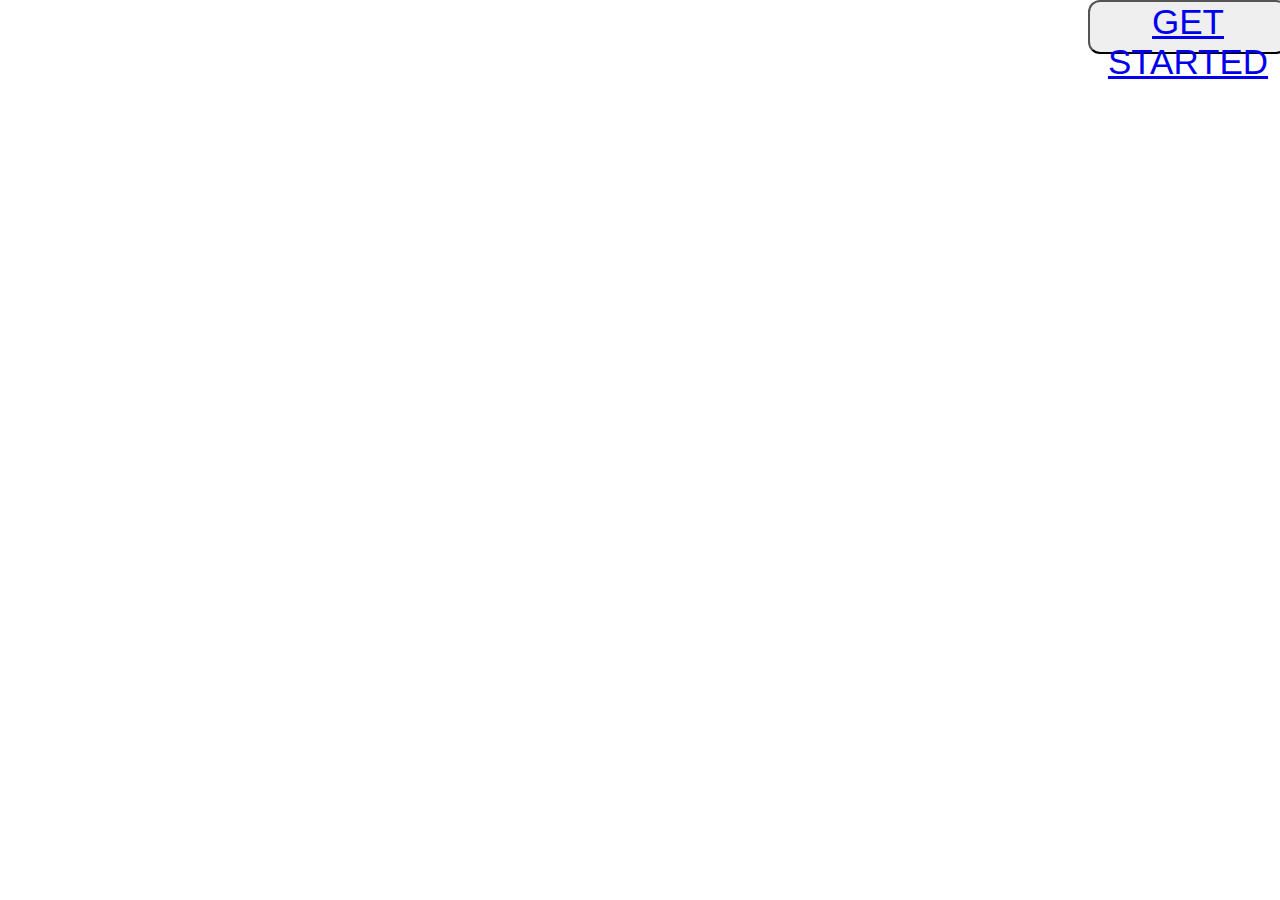
<file: index.html>
<!DOCTYPE html>
<html lang="en">
<head>
    <meta charset="UTF-8">
    <meta http-equiv="X-UA-Compatible" content="IE=edge">
    <meta name="viewport" content="width=device-width, initial-scale=1.0">
    <title>AWS ser</title>
    <link rel="stylesheet" href="sass/main.css">
    <link href="https://cdn.jsdelivr.net/npm/bootstrap@5.0.2/dist/css/bootstrap.min.css" rel="stylesheet" integrity="sha384-EVSTQN3/azprG1Anm3QDgpJLIm9Nao0Yz1ztcQTwFspd3yD65VohhpuuCOmLASjC" crossorigin="anonymous">

</head>
<body>
    <div class="body">
        <!-- <img src="./asset/images/clouds.jpg" alt="" class="img-fluid w-100"> -->
        <button class="btn-start"><a href="info.html" >GET STARTED</a> </button>
    </div>



<script src="https://cdn.jsdelivr.net/npm/@popperjs/core@2.9.2/dist/umd/popper.min.js" integrity="sha384-IQsoLXl5PILFhosVNubq5LC7Qb9DXgDA9i+tQ8Zj3iwWAwPtgFTxbJ8NT4GN1R8p" crossorigin="anonymous"></script>
<script src="https://cdn.jsdelivr.net/npm/bootstrap@5.0.2/dist/js/bootstrap.min.js" integrity="sha384-cVKIPhGWiC2Al4u+LWgxfKTRIcfu0JTxR+EQDz/bgldoEyl4H0zUF0QKbrJ0EcQF" crossorigin="anonymous"></script>
</body>
</html>
</file>
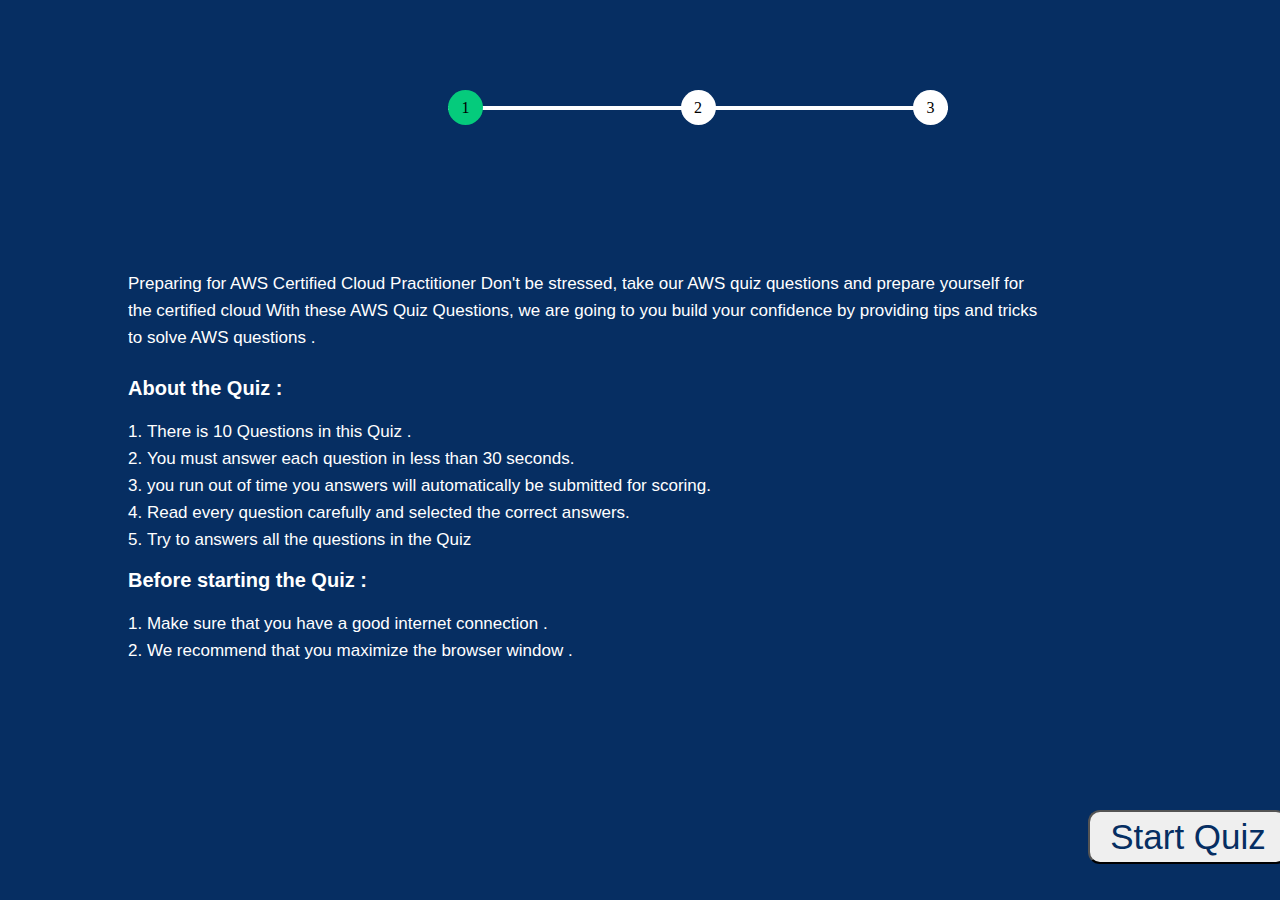
<file: info.html>
<!DOCTYPE html>
<html lang="en">
<head>
    <meta charset="UTF-8">
    <meta http-equiv="X-UA-Compatible" content="IE=edge">
    <meta name="viewport" content="width=device-width, initial-scale=1.0">
    <title>Document</title>
    <link rel="stylesheet" href="sass/main.css">
    <!-- <script src="https://cdnjs.cloudflare.com/ajax/libs/jquery/1.12.4/jquery.min.js"></script> -->
    <!-- <script src="https://cdnjs.cloudflare.com/ajax/libs/font-awesome/6.2.1/css/all.min.css"></script> -->
</head>
<body class="info-page">
   
        
            <div class="progress-bar">
                <div class="progress" id="progress"></div>
                 <div class="progress-step step1 active" id="info"  >
                   
                 </div>
                 <!-- quiz -->
                 <div class="progress-step step2" id="quiz" >
                    <span style="color: #fff ; display: none;">quiz</span>
                 </div>
                <!-- result -->
                 <div class="progress-step step3" id="result">
                    <span style="display: none; color: #fff;" >result</span>
                    
                 </div>
            </div>

        <div class="pageinfo " >
            <p class="info-text">
                Preparing for AWS Certified Cloud Practitioner Don't be stressed, take our AWS quiz questions and prepare yourself for the certified cloud With these AWS Quiz Questions, we are going to you build your confidence by providing tips and tricks to solve AWS questions . 
            </p>
            <h5>About the Quiz :</h5>
                <ol class="list-ordonner">
                    <li>There is 10 Questions in this Quiz .</li>
                    <li>You must answer each question in less than 30 seconds.</li>
                    <li> you run out of time you answers will automatically be submitted for scoring.</li>
                    <li>Read every question carefully and selected the correct answers.</li>
                    <li>Try to answers all the questions in the Quiz</li>
                </ol>
            <h5>Before  starting the Quiz :</h5>
                <ol class="list-ordonner">
                    <li>Make sure that you have a good internet connection .</li>
                    <li> We recommend that you maximize the browser window .</li>
                </ol>
        </div>
        <div class="quizPage" style="display: none; color: #fff;">
            <div class="quizForm">
                <div class="quizTitle">
                    <div class="title"><span>Category:AWS Certified Cloud </span></div>
                    <div class="countQuestion" id="countQuestion">Count Question : <span id="countQST"></span></div>
                </div>
                <!-- <div class="progressQuestion" style="width: 0%; background-color: red;">ddd</div> -->
                
              <div class="questionCountDown" id="questionCountDown"></div>
                <div class="quizQuestion">
                    <button class="input"></botton>
                </div>
                <div class="quizAnswers">
                    <div class="answers1">
                        <button class="progressBar answer1" name="answers" type="button" id="btnAnswer1" ></button>
                        <button class="progressBar answer2" name="answers" type="button" id="btnAnswer2"></button>
                    </div>
                    <div class="answers2">
                        <button class="progressBar answer3" name="answers" type="button" id="btnAnswer3"></button>
                        <button class="progressBar answer4" name="answers" type="button" id="btnAnswer4"></button>
                    </div>
                    <button id="next" style="display: none;"></button>
                </div>
            </div>
        </div>
        <div class="pageresult " style="display: none; color: #fff;">
                <div class="result">
                    <div class="quizForm_result">
                        <div class="quizTitle_result">
                            <div class="title_result"><span>Category:AWS Certified Cloud </span></div>
                            <div class="countQuestion_result" id="countQuestion_result">Your Score: <span id="score"></span></div>
                        </div>     
                        <div class="quizQuestion_result">
                            <button class="input_result"></botton>
                        </div>
                        <div class="quizAnswers_result">
                            <div class="answers1">
                                <button class="ans answer1_result" name="answers" ></button>
                                <button class="ans answer2_result" name="answers" ></button>
                            </div>
                            <div class="answers2">
                                <button class="ans answer3_result" name="answers"></button>
                                <button class="ans answer4_result" name="answers"></button>
                            </div>
                            <button class="next" id="result-next">Next</button>
                        </div>
                    </div>
                    <div class="justify_answer">
                        <span class="justify"></span>
                        <span class="justif"></span>
                        <img src="asset/images/check-mark.png" alt="check-mark" srcset="">
                    </div>
                </div>
            
        </div>
        
        
        
        

        <button class="btn-start"  id="btn-start-quiz" >Start Quiz</button>
            

        <!-- <script src="https://cdnjs.cloudflare.com/ajax/libs/jquery/3.6.3/jquery.min.js" integrity="sha512-STof4xm1wgkfm7heWqFJVn58Hm3EtS31XFaagaa8VMReCXAkQnJZ+jEy8PCC/iT18dFy95WcExNHFTqLyp72eQ==" crossorigin="anonymous" referrerpolicy="no-referrer"></script> -->
        
        <script src="asset/js/step-component.js"></script>
        <script src="asset/js/script.js"></script>

        <script src="https://cdn.jsdelivr.net/npm/@popperjs/core@2.9.2/dist/umd/popper.min.js" integrity="sha384-IQsoLXl5PILFhosVNubq5LC7Qb9DXgDA9i+tQ8Zj3iwWAwPtgFTxbJ8NT4GN1R8p" crossorigin="anonymous"></script>
        <script src="https://cdn.jsdelivr.net/npm/bootstrap@5.0.2/dist/js/bootstrap.min.js" integrity="sha384-cVKIPhGWiC2Al4u+LWgxfKTRIcfu0JTxR+EQDz/bgldoEyl4H0zUF0QKbrJ0EcQF" crossorigin="anonymous"></script>
</body>
</html>
</file>
<file: sass/main.css>
* {
  box-sizing: border-box;
  margin: 0;
  padding: 0;
}

button {
  width: 200PX;
  height: 54px;
  border-radius: 12px;
}

* {
  box-sizing: border-box;
  margin: 0;
  padding: 0;
}

body {
  background-size: cover;
  background-repeat: no-repeat;
  background-position: center;
  background-attachment: fixed;
  position: relative;
}
@media (min-width: 1025px) {
  body .body {
    background-image: url("../asset/images/clouds.jpg");
  }
}
@media (min-width: 481px) and (max-width: 1024px) {
  body body {
    width: 60%;
    height: 50vh;
  }
}
@media (max-width: 480px) {
  body body {
    width: 80%;
  }
}
body .btn-start {
  color: #062E62;
  top: 90%;
  left: 85%;
  position: absolute;
  font-size: 35px;
  font-family: "Franklin Gothic Medium", "Arial Narrow", Arial, sans-serif;
}
@media (max-width: 480px) {
  body .btn-start {
    top: 130%;
    left: 30%;
    width: 160PX;
    height: 34px;
    border-radius: 12px;
    font-size: 20px;
    position: absolute;
  }
}
@media (min-width: 481px) and (max-width: 1024px) {
  body .btn-start {
    top: 75%;
    left: 70%;
    width: 160PX;
    height: 34px;
    border-radius: 12px;
    font-size: 20px;
    position: absolute;
  }
}

.info-page {
  background-color: #062E62;
  width: 100%;
  height: 100vh;
  position: relative;
}
.info-page .progress-bar {
  display: flex;
  justify-content: space-between;
  align-items: center;
  position: relative;
  width: 500px;
  margin: auto;
  counter-reset: step;
  position: absolute;
  top: 10%;
  left: 35%;
}
.info-page .progress-bar::before, .info-page .progress-bar .progress {
  content: "";
  position: absolute;
  top: 50%;
  transform: translateY(-50%);
  height: 4px;
  width: 500px;
  background-color: #FFF;
  z-index: 0;
}
.info-page .progress-bar .progress {
  width: 0%;
  background-color: #fff;
}
.info-page .progress-bar .progress-step {
  border-radius: 50%;
  background-color: #fff;
  z-index: 1;
  width: 2.1875rem;
  height: 2.1875rem;
  display: flex;
  align-items: center;
  justify-content: center;
}
.info-page .progress-bar .progress-step::before {
  counter-increment: step;
  content: counter(step);
}
.info-page .progress-bar .progress-step::after {
  content: attr(data-title);
}
.info-page .progress-bar .active {
  background-color: rgb(5, 203, 124);
}

.pageinfo {
  position: absolute;
  top: 30%;
  left: 10%;
  font-size: 17px;
  font-family: "Segoe UI", Tahoma, Geneva, Verdana, sans-serif;
  font-weight: lighter;
  color: #fff;
}
.pageinfo .info-text {
  margin-bottom: 25px;
  flex-wrap: wrap;
  width: 80%;
  line-height: 1.6;
}
.pageinfo h5 {
  font-weight: bold;
  font-size: 20px;
  margin-bottom: 18px;
}
.pageinfo .list-ordonner {
  list-style-position: inside;
  line-height: 1.6;
  margin-bottom: 15PX;
}

.quizPage {
  position: absolute;
  top: 30%;
  left: 30%;
}
.quizPage .quizForm {
  position: relative;
  background: linear-gradient(-45deg, #6CD0FF, #062E62);
  height: 464px;
  border-radius: 7px;
}
.quizPage .quizForm .quizTitle {
  display: flex;
  justify-content: space-between;
  align-items: center;
  margin-bottom: 1.625rem;
}
.quizPage .quizForm .quizTitle div {
  margin-top: 25px;
}
.quizPage .quizForm .quizTitle .title {
  margin-left: 8px;
}
.quizPage .quizForm .quizTitle .questionCountDown {
  margin-right: 20px;
}
.quizPage .quizForm .quizQuestion {
  margin-top: 70px;
}
.quizPage .quizForm .quizQuestion input {
  width: 700PX;
  HEIGHT: 108PX;
  BORDER-RADIUS: 16PX;
  background-color: #FFF;
  border: 1px solid #6CD0FF;
}
.quizPage .quizForm .quizAnswers {
  position: relative;
  top: 10%;
  left: 7%;
}
.quizPage .quizForm .quizAnswers button {
  width: 300px;
  BORDER-RADIUS: 16PX;
  background-color: #FFF;
  margin-bottom: 20px;
  text-align: center;
  font-size: 14px;
  border: 1px solid #6CD0FF;
}
.quizPage .quizForm .quizAnswers button:hover {
  background-color: #062E62;
  color: #fff;
}
.quizPage .quizForm .quizAnswers button:active {
  background-color: #062E62;
  box-shadow: 0 5px #6CD0FF;
  transform: translateY(3px);
}

.pageresult {
  position: absolute;
  top: 30%;
  left: 10%;
}/*# sourceMappingURL=main.css.map */
</file>
